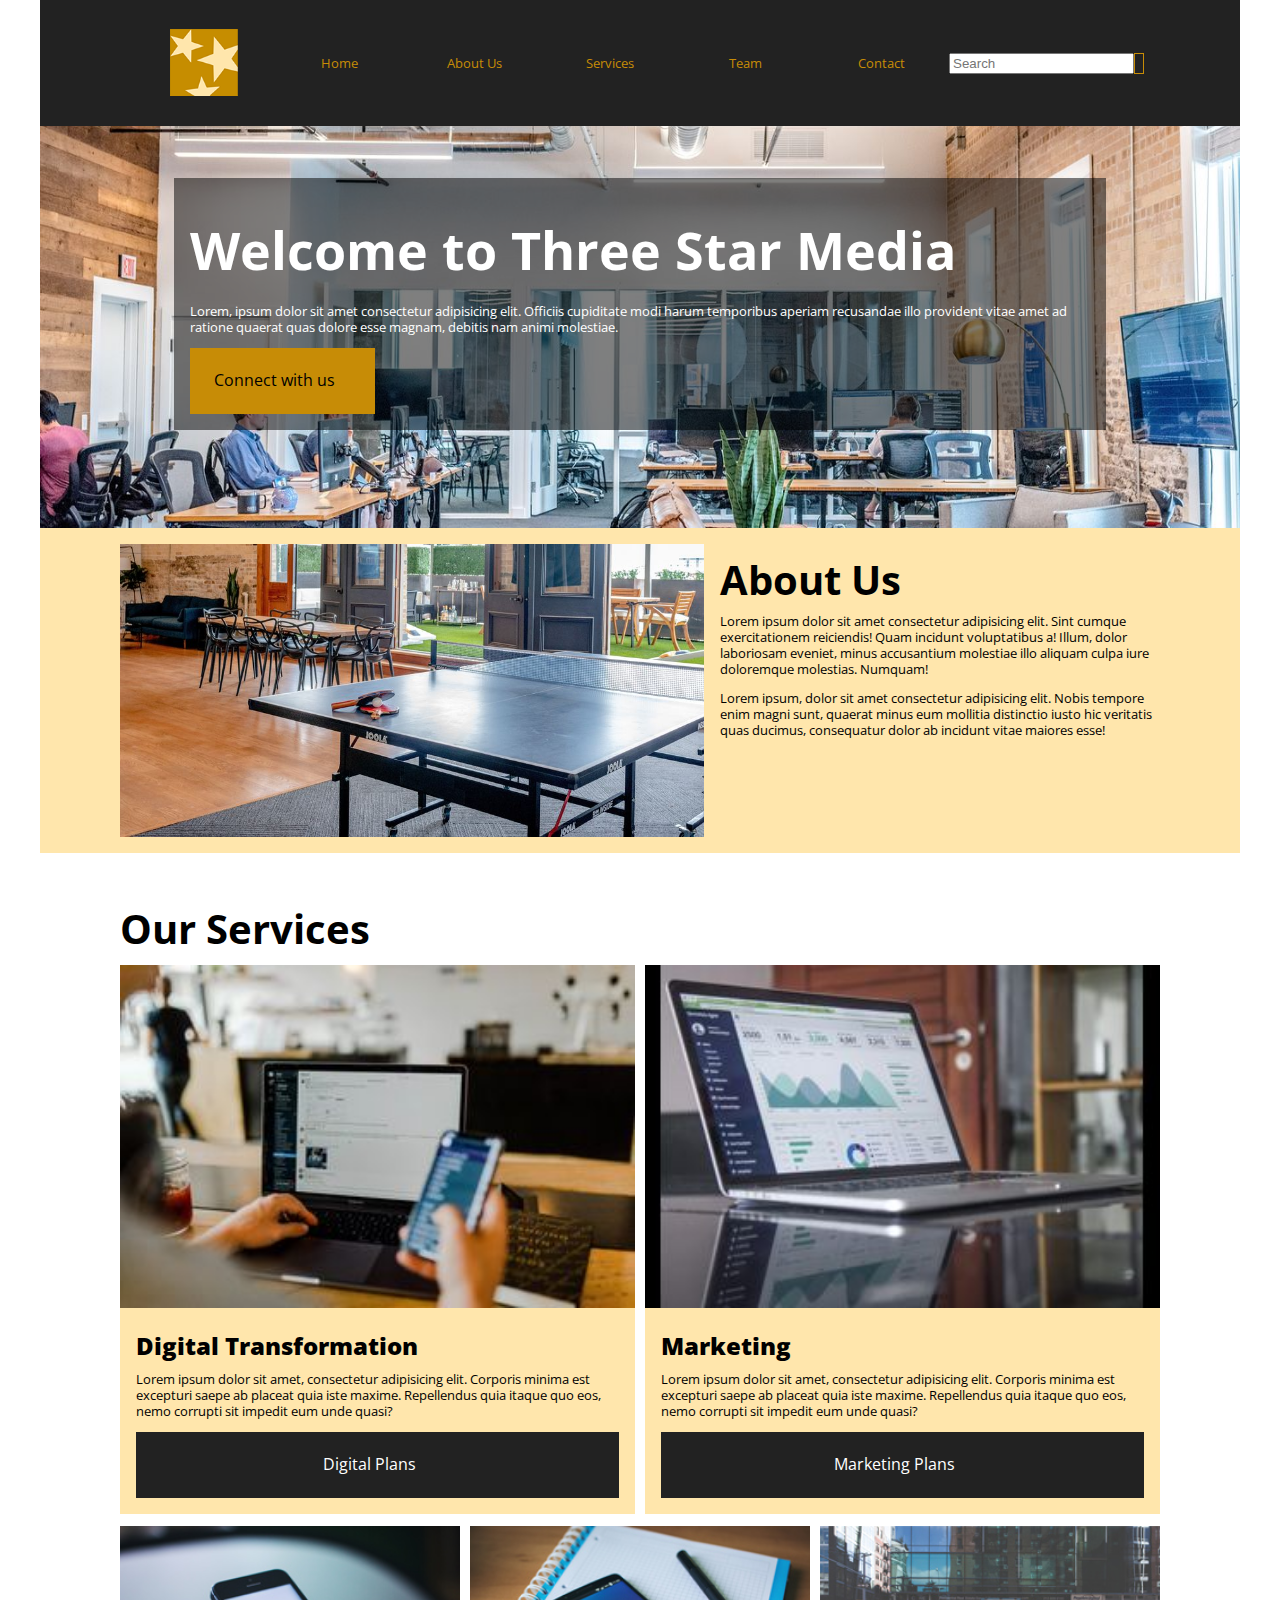
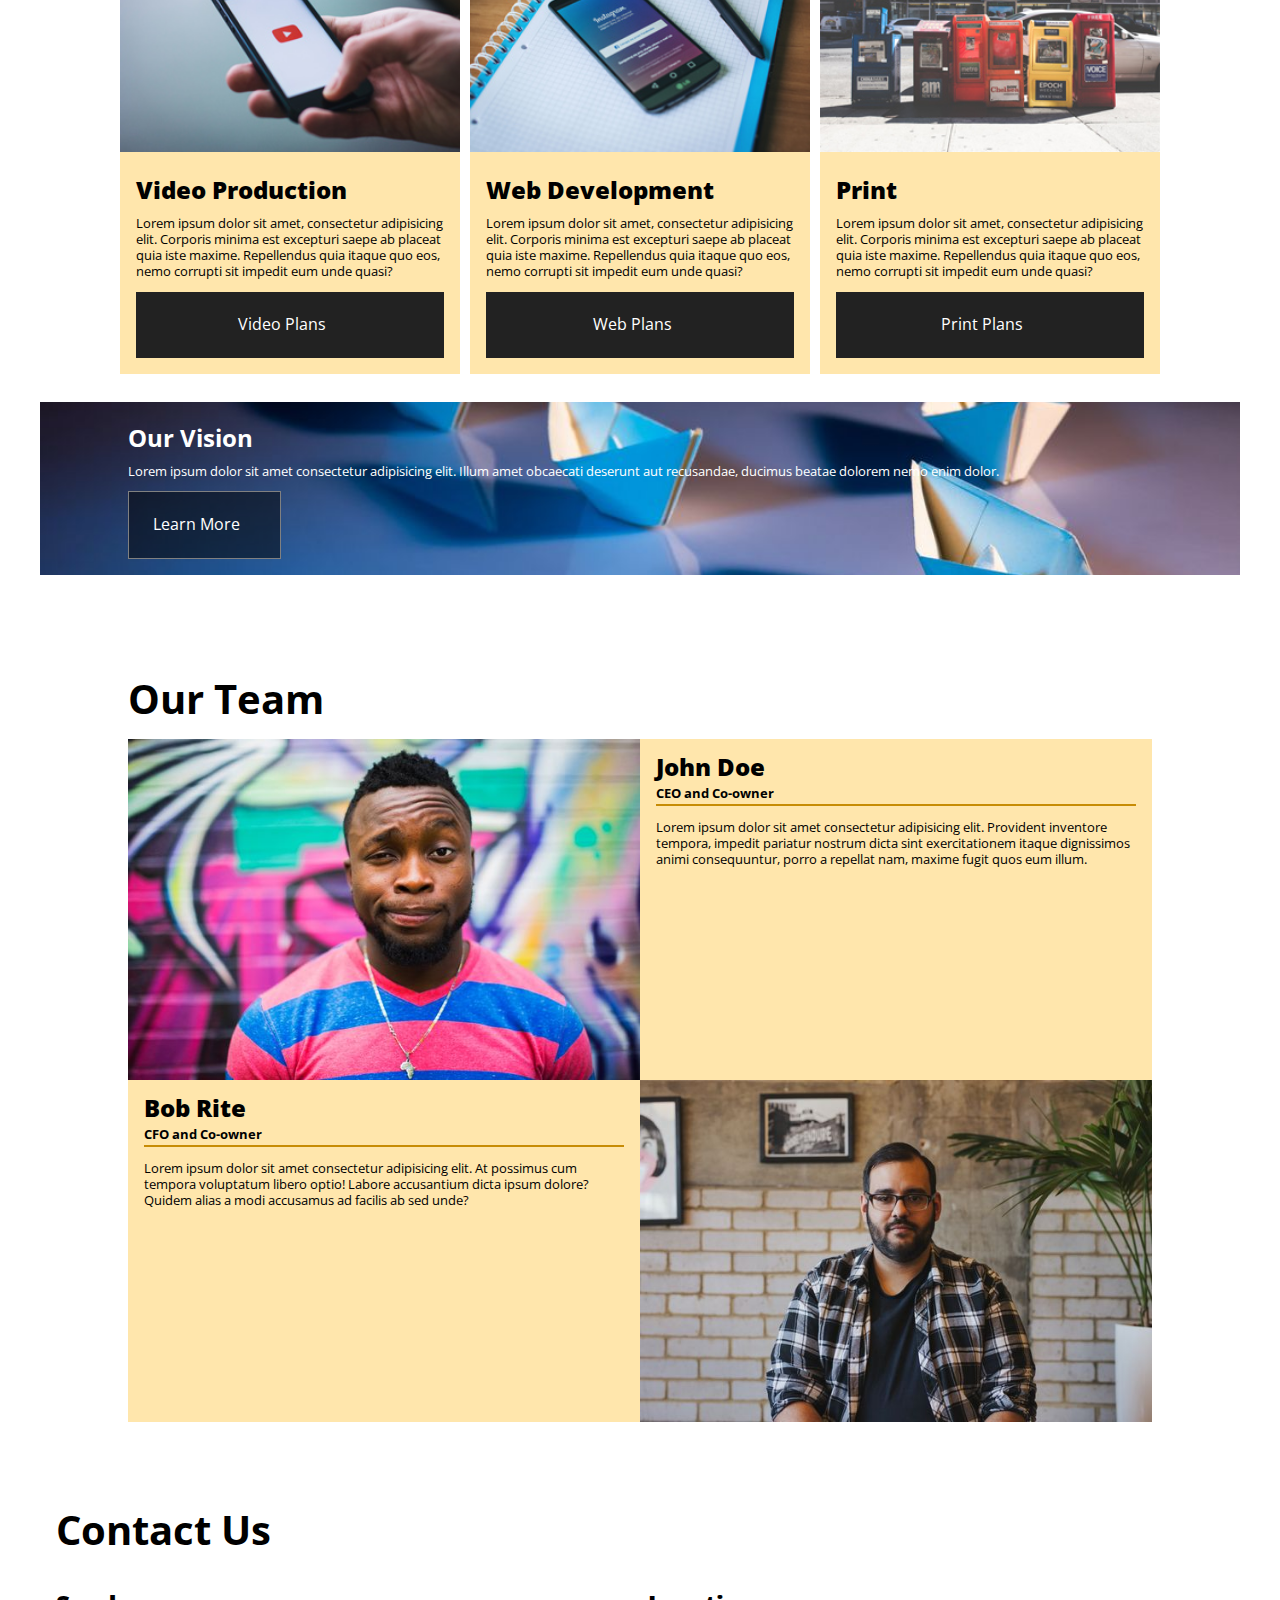
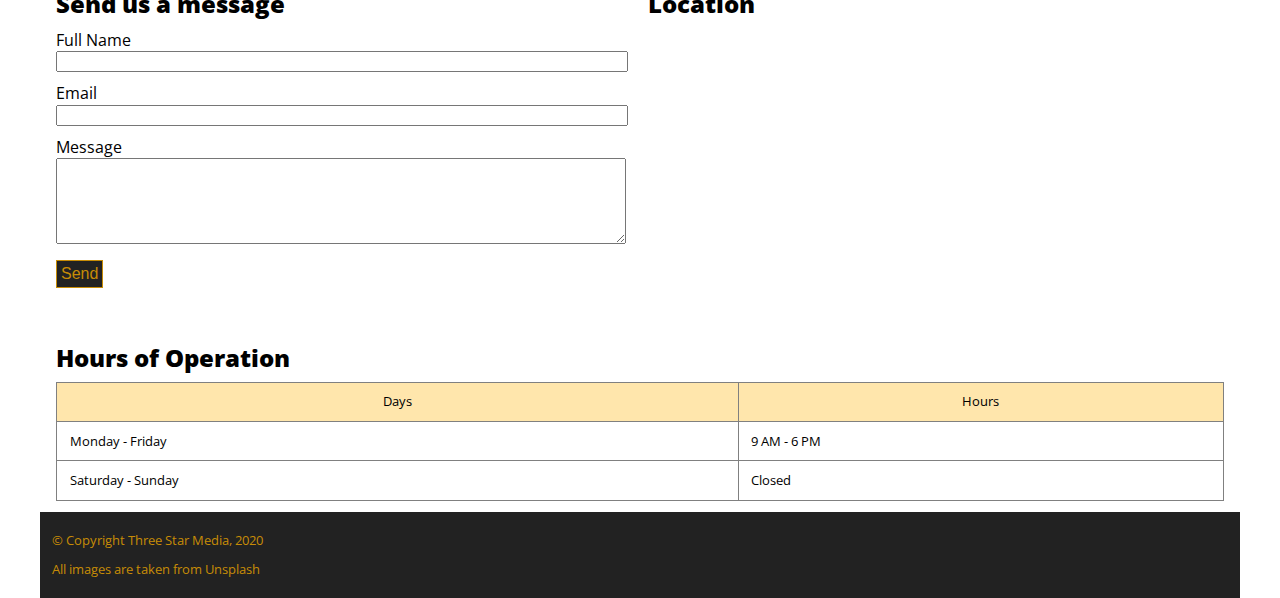
<file: final-project/index.html>
<!DOCTYPE html>
<html lang="en">

<head>
    <meta charset="UTF-8">
    <meta http-equiv="X-UA-Compatible" content="IE=edge">
    <meta name="viewport" content="width=device-width, initial-scale=1.0">
    <title>Three Star Media</title>
    <!-- icon fonts link -->
    <link rel="stylesheet" href="https://cdn.iconmonstr.com/1.3.0/css/iconmonstr-iconic-font.min.css">
    <!-- css stylesheet  -->
    <link rel="stylesheet" href="./css/main.css">
    <!-- google fonts links -->
    <link rel="preconnect" href="https://fonts.googleapis.com">
    <link rel="preconnect" href="https://fonts.gstatic.com" crossorigin>
    <link href="https://fonts.googleapis.com/css2?family=Open+Sans:wght@400;700;800&display=swap" rel="stylesheet">
</head>

<body>
    <div class="container">
        <header>
            <nav class="nav">
                <ul class="nav-list">
                    <!-- add anchor tag -->
                    <li><a><img src="./images/logo.png" alt="three star media logo"></a></li>
                    <li><a href="#">Home</a></li>
                    <li><a href="#">About Us</a></li>
                    <li><a href="#">Services</a></li>
                    <li><a href="#">Team</a></li>
                    <li><a href="#">Contact</a></li>
                    <li>
                        <form class="search">
                            <input type="text" placeholder="Search" name="search" id="search">
                            <button type="submit"><i class="im im-magnifier"></i></button></form>
                    </li>
                </ul>
            </nav>

            <div class="banner">
                <div class="banner-content">
                    <h1>Welcome to Three Star Media</h1>
                    <p>Lorem, ipsum dolor sit amet consectetur adipisicing elit. Officiis cupiditate modi harum
                        temporibus
                        aperiam recusandae illo provident vitae amet ad ratione quaerat quas dolore esse magnam, debitis
                        nam
                        animi molestiae.</p>
                    <a href="#" target="_blank" class="connect-btn">Connect with us<i class="im im-care-right"></i></a>
                </div>
            </div>
        </header>

        <main>
            <section class="about">
                <div class="about-us">
                    <img src="./images/about-us.jpg" alt="image of a ping pong table">
                    <div class="about-content">
                        <h2>About Us</h2>
                        <p>Lorem ipsum dolor sit amet consectetur adipisicing elit. Sint cumque exercitationem
                            reiciendis!
                            Quam incidunt voluptatibus a! Illum, dolor laboriosam eveniet, minus accusantium molestiae
                            illo
                            aliquam culpa iure doloremque molestias. Numquam!</p>
                        <p>Lorem ipsum, dolor sit amet consectetur adipisicing elit. Nobis tempore enim magni sunt,
                            quaerat
                            minus eum mollitia distinctio iusto hic veritatis quas ducimus, consequatur dolor ab
                            incidunt
                            vitae maiores esse!</p>
                    </div>
                </div>
            </section>

            <!-- Cards Area -->
            <div class="cards">
                <h2>Our Services</h2>
                <section class="card">
                    <img src="./images/digital.jpg" alt="image of man using a laptop and smartphone">
                    <div class="info">
                        <h3>Digital Transformation</h3>
                        <p>Lorem ipsum dolor sit amet, consectetur adipisicing elit. Corporis minima est excepturi saepe
                            ab
                            placeat quia iste maxime. Repellendus quia itaque quo eos, nemo corrupti sit impedit eum
                            unde
                            quasi?</p>
                        <a href="#" class="btn">Digital Plans<i class="im im-care-right"></i></a>
                    </div>
                </section> <!-- closing card -->
                <section class="card">
                    <img src="./images/marketing.jpg" alt="image of laptop displaying analytics">
                    <div class="info">
                        <h3>Marketing</h3>
                        <p>Lorem ipsum dolor sit amet, consectetur adipisicing elit. Corporis minima est excepturi saepe
                            ab
                            placeat quia iste maxime. Repellendus quia itaque quo eos, nemo corrupti sit impedit eum
                            unde
                            quasi?</p>
                        <a href="#" class="btn">Marketing Plans<i class="im im-care-right"></i></a>
                    </div>
                </section> <!-- closing card -->
                <section class="card">
                    <img src="./images/video.jpg" alt="image of person opening youtube app on smartphone">
                    <div class="info">
                        <h3>Video Production</h3>
                        <p>Lorem ipsum dolor sit amet, consectetur adipisicing elit. Corporis minima est excepturi saepe
                            ab
                            placeat quia iste maxime. Repellendus quia itaque quo eos, nemo corrupti sit impedit eum
                            unde
                            quasi?</p>
                        <a href="#" class="btn">Video Plans<i class="im im-care-right"></i></a>
                    </div>
                </section> <!-- closing card -->
                <section class="card">
                    <img src="./images/web.jpg"
                        alt="image of instagram app open on smartphone with graph paper and a pen">
                    <div class="info">
                        <h3>Web Development</h3>
                        <p>Lorem ipsum dolor sit amet, consectetur adipisicing elit. Corporis minima est excepturi saepe
                            ab
                            placeat quia iste maxime. Repellendus quia itaque quo eos, nemo corrupti sit impedit eum
                            unde
                            quasi?</p>
                        <a href="#" class="btn">Web Plans<i class="im im-care-right"></i></a>
                    </div>
                </section> <!-- closing card -->
                <section class="card">
                    <img src="./images/print.jpg" alt="image of news stands lined up on a sidewalk">
                    <div class="info">
                        <h3>Print</h3>
                        <p>Lorem ipsum dolor sit amet, consectetur adipisicing elit. Corporis minima est excepturi saepe
                            ab
                            placeat quia iste maxime. Repellendus quia itaque quo eos, nemo corrupti sit impedit eum
                            unde
                            quasi?</p>
                        <a href="#" class="btn">Print Plans<i class="im im-care-right"></i></a>
                    </div>
                </section> <!-- closing card -->
            </div> <!-- closing cards div -->

            <!-- Section for Vision -->
            <section class="vision">
                <div class="ourvision">
                    <h3>Our Vision</h3>
                    <p>Lorem ipsum dolor sit amet consectetur adipisicing elit. Illum amet obcaecati deserunt aut
                        recusandae, ducimus beatae dolorem nemo enim dolor.</p>
                    <a href="#" class="btn">Learn More<i class="im im-care-right"></i></a>
                </div>
            </section>

            <!-- Section for Our Team -->
            <section>
                <div class="ourteam">
                    <h2>Our Team</h2>
                    <img src="./images/john.jpg" alt="image of john doe">
                    <div class="team-info">
                        <h3>John Doe</h3>
                        <h4>CEO and Co-owner</h4>
                        <!-- border-bottom here -->
                        <p>Lorem ipsum dolor sit amet consectetur adipisicing elit. Provident inventore tempora, impedit
                            pariatur nostrum dicta sint exercitationem itaque dignissimos animi consequuntur, porro a
                            repellat nam, maxime fugit quos eum illum.</p>
                    </div>
                    <img src="./images/bob.jpg" alt="image of bob rite" class="bob">
                    <div class="team-info">
                        <h3>Bob Rite</h3>
                        <h4>CFO and Co-owner</h4>
                        <p>Lorem ipsum dolor sit amet consectetur adipisicing elit. At possimus cum tempora voluptatum
                            libero optio! Labore accusantium dicta ipsum dolore? Quidem alias a modi accusamus ad
                            facilis ab
                            sed unde?</p>
                    </div>
                </div>
            </section>

            <!-- Section for Contact Us -->
            <section class="contact">
                <h2>Contact Us</h2>
                <div class="contactbox">
                    <h3>Send us a message</h3>
                    <form action="thanks.html" method="get" class="contact-box">

                        <div>
                            <label for="fullname">Full Name</label>
                            <input type="text" name="fullname" id="fullname" class="full-name">
                        </div>

                        <div>
                            <label for="email">Email</label>
                            <input type="email" name="email" id="email" class="email">
                        </div>

                        <div>
                            <label for="message">Message</label>
                            <textarea name="message" id="message" class="message"></textarea>
                        </div>
                        <button type="submit">Send</button>
                    </form>
                </div>
                <!-- table for hours -->
                <table>
                    <caption>Hours of Operation</caption>
                    <thead>
                        <tr>
                            <th>Days</th>
                            <th>Hours</th>
                        </tr>
                    </thead>
                    <tbody>
                        <tr>
                            <td>Monday - Friday</td>
                            <td>9 AM - 6 PM</td>
                        </tr>
                        <tr>
                            <td>Saturday - Sunday</td>
                            <td>Closed</td>
                        </tr>
                    </tbody>
                </table>

                <!-- location div -->
                <div class="location">
                    <h3>Location</h3>
                    <iframe
                        src="https://www.google.com/maps/embed?pb=!1m18!1m12!1m3!1d3965.3381690784063!2d-75.75313077924493!3d45.350477428901954!2m3!1f0!2f0!3f0!3m2!1i1024!2i768!4f13.1!3m3!1m2!1s0x0%3A0xf18b6b1cdfd0549d!2sAlgonquin%20College%20-%20Building%20V%20-%20Animal%20Health%20Care%20Facility!5e0!3m2!1sen!2sca!4v1627579203751!5m2!1sen!2sca"
                        width="600" height="450" style="border:0;" allowfullscreen="" loading="lazy"></iframe>
                </div>
            </section> <!-- Closing Entire Contact Us Section -->
        </main>
        <footer>
            <p>&copy; Copyright Three Star Media, 2020</p>
            <p>All images are taken from Unsplash</p>
        </footer>
    </div> <!-- Closing Container Div -->
</body>

</html>
</file>
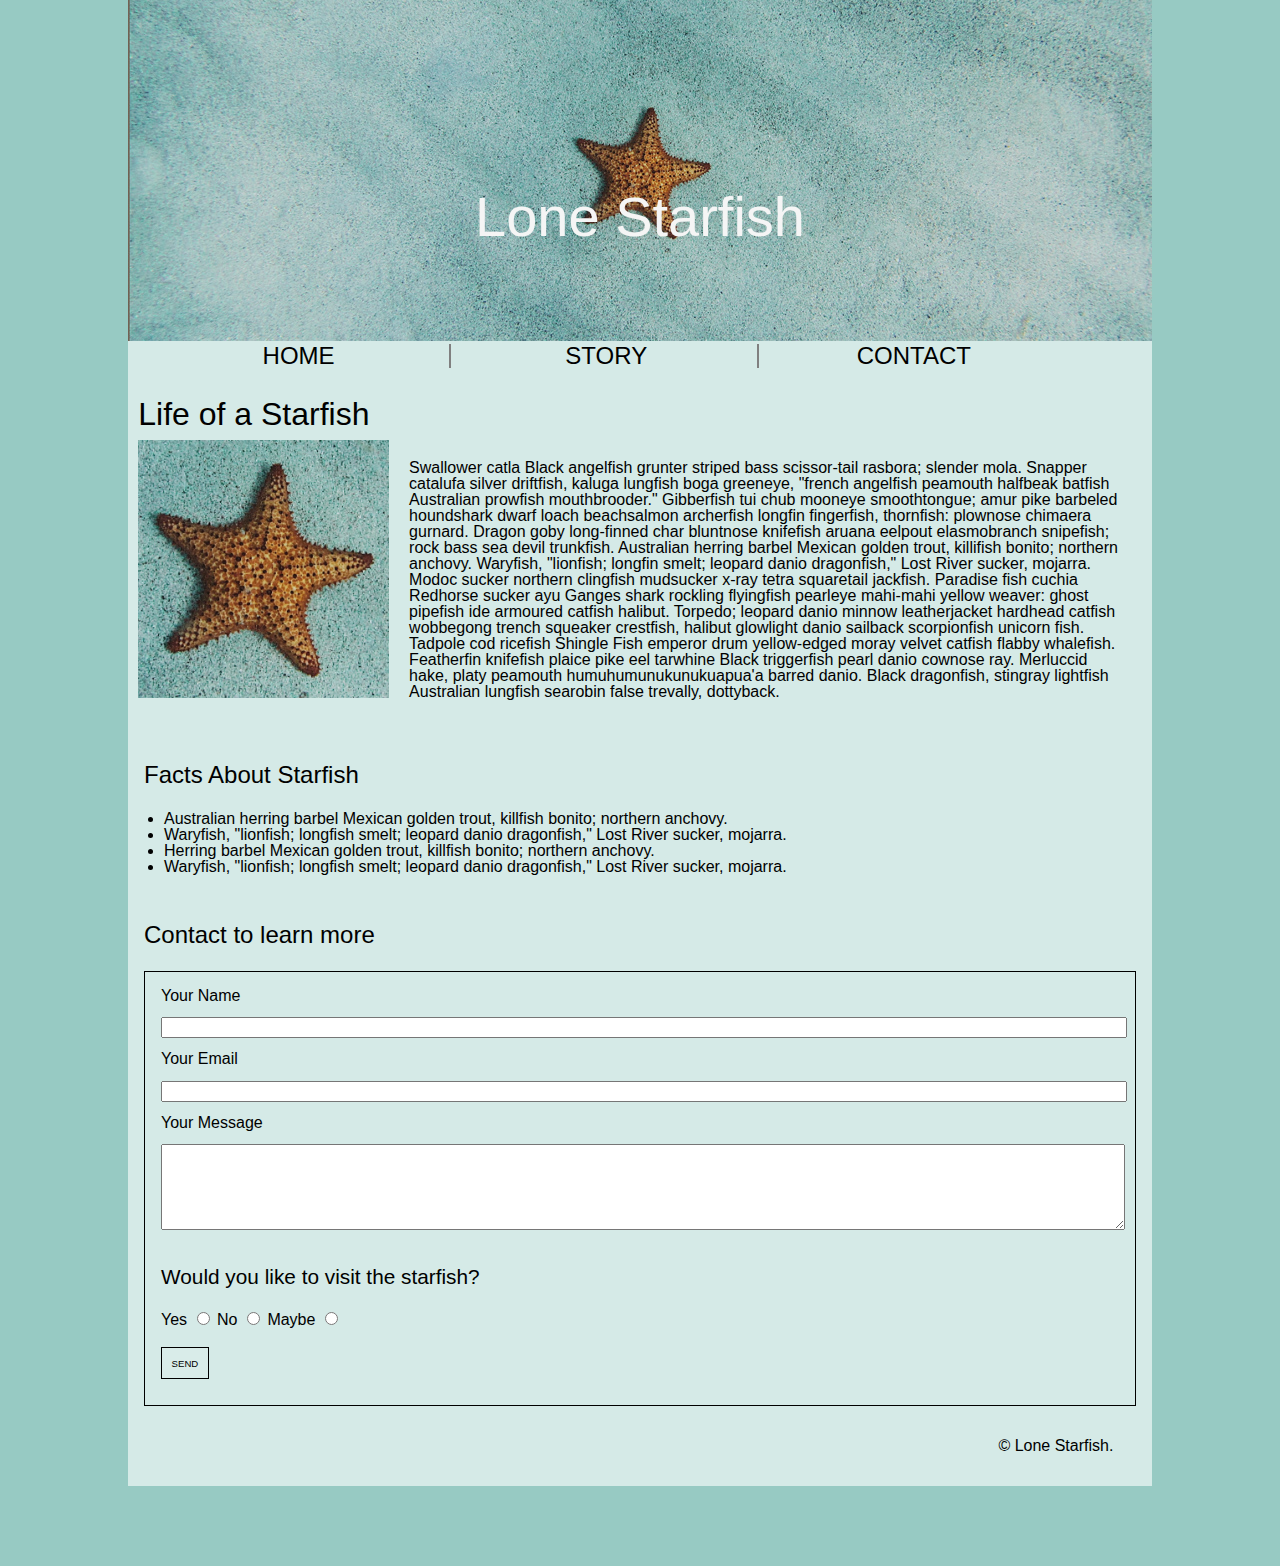
<file: midterm/index.html>
<!DOCTYPE html>
<html lang="en">

<head>
    <meta charset="UTF-8">
    <title>Lone Starfish</title>
    <link rel="stylesheet" href="css/main.css">
</head>

<body>
    <div class="container">
    <!-- Site Header -->
    <header>
        <div class="site-title">
        <h1>Lone Starfish</h1>
        <img src="../midterm/images/lone-starfish-wide.jpg">
        </div>
        <nav>
            <ul>
                <li><a href="#">Home</a></li>
                <li><a href="#">Story</a></li>
                <li><a href="#">Contact</a></li>
            </ul>
        </nav>
    </header>
    
    <!-- Main Content of Page -->
    <main>
        <article>
            <h2>Life of a Starfish</h2>
            <!-- Adds Image -->
            <img src="../midterm/images/lone-starfish.jpg" alt="image of an orange starfish on light blue sand" class="small-starfish">
            <p>
                Swallower catla Black angelfish grunter striped bass scissor-tail rasbora; slender mola. Snapper catalufa silver driftfish, kaluga lungfish boga greeneye, "french angelfish peamouth halfbeak batfish Australian prowfish mouthbrooder." Gibberfish tui chub mooneye smoothtongue; amur pike barbeled houndshark dwarf loach beachsalmon archerfish longfin fingerfish, thornfish: plownose chimaera gurnard. Dragon goby long-finned char bluntnose knifefish aruana eelpout elasmobranch snipefish; rock bass sea devil trunkfish. Australian herring barbel Mexican golden trout, killifish bonito; northern anchovy. Waryfish, "lionfish; longfin smelt; leopard danio dragonfish," Lost River sucker, mojarra. Modoc sucker northern clingfish mudsucker x-ray tetra squaretail jackfish. Paradise fish cuchia Redhorse sucker ayu Ganges shark rockling flyingfish pearleye mahi-mahi yellow weaver: ghost pipefish ide armoured catfish halibut. Torpedo; leopard danio minnow leatherjacket hardhead catfish wobbegong trench squeaker crestfish, halibut glowlight danio sailback scorpionfish unicorn fish. Tadpole cod ricefish Shingle Fish emperor drum yellow-edged moray velvet catfish flabby whalefish. Featherfin knifefish plaice pike eel tarwhine Black triggerfish pearl danio cownose ray. Merluccid hake, platy peamouth humuhumunukunukuapua'a barred danio. Black dragonfish, stingray lightfish Australian lungfish searobin false trevally, dottyback.
            </p>
            </article>
            <!-- Unordered List for Facts About Starfish -->
            <aside>
                <h3>Facts About Starfish</h3>
                <ul>
                    <li>Australian herring barbel Mexican golden trout, killfish bonito; northern anchovy.</li>
                    <li>Waryfish, "lionfish; longfish smelt; leopard danio dragonfish," Lost River sucker, mojarra.</li>
                    <li>Herring barbel Mexican golden trout, killfish bonito; northern anchovy.</li>
                    <li>Waryfish, "lionfish; longfish smelt; leopard danio dragonfish," Lost River sucker, mojarra.</li>
                </ul>
            </aside>

            <!-- Section for Contact Form -->
            <section>
                <h3>Contact to learn more</h3>
                <form action="thanks.html" method="get" class="contact-box">
                    
                    <div> 
                        <label for="fullname">Your Name</label>
                        <input type="text" name="fullname" id="fullname" class="your-name">
                    </div>
                    
                    <div>
                        <label for="youremail">Your Email</label>
                        <input type="email" name="youremail" required id="youremail" class="your-email">
                    </div>
                    
                    <div>
                        <label for="message">Your Message</label>
                        <textarea name="message" id="message" class="your-message"></textarea>
                    </div>
                    
                    <div>
                        <h4>Would you like to visit the starfish?</h4>
                        <label for="yes">Yes</label>
                        <input type="radio" name="past" id="yes" value="yes">
                        <label for="no">No</label>
                        <input type="radio" name="past" id="no" value="no">
                        <label for="maybe">Maybe</label>
                        <input type="radio" name="past" id="maybe" value="maybe">
                    </div>
                    <button type="submit">Send</button>
                </form>
            </section>

    </main>
    <!-- Site Footer -->
    <footer class="site-footer">
        &copy; Lone Starfish.
    </footer>
    </div> <!-- Closing Container -->
</body>

</html>
</file>
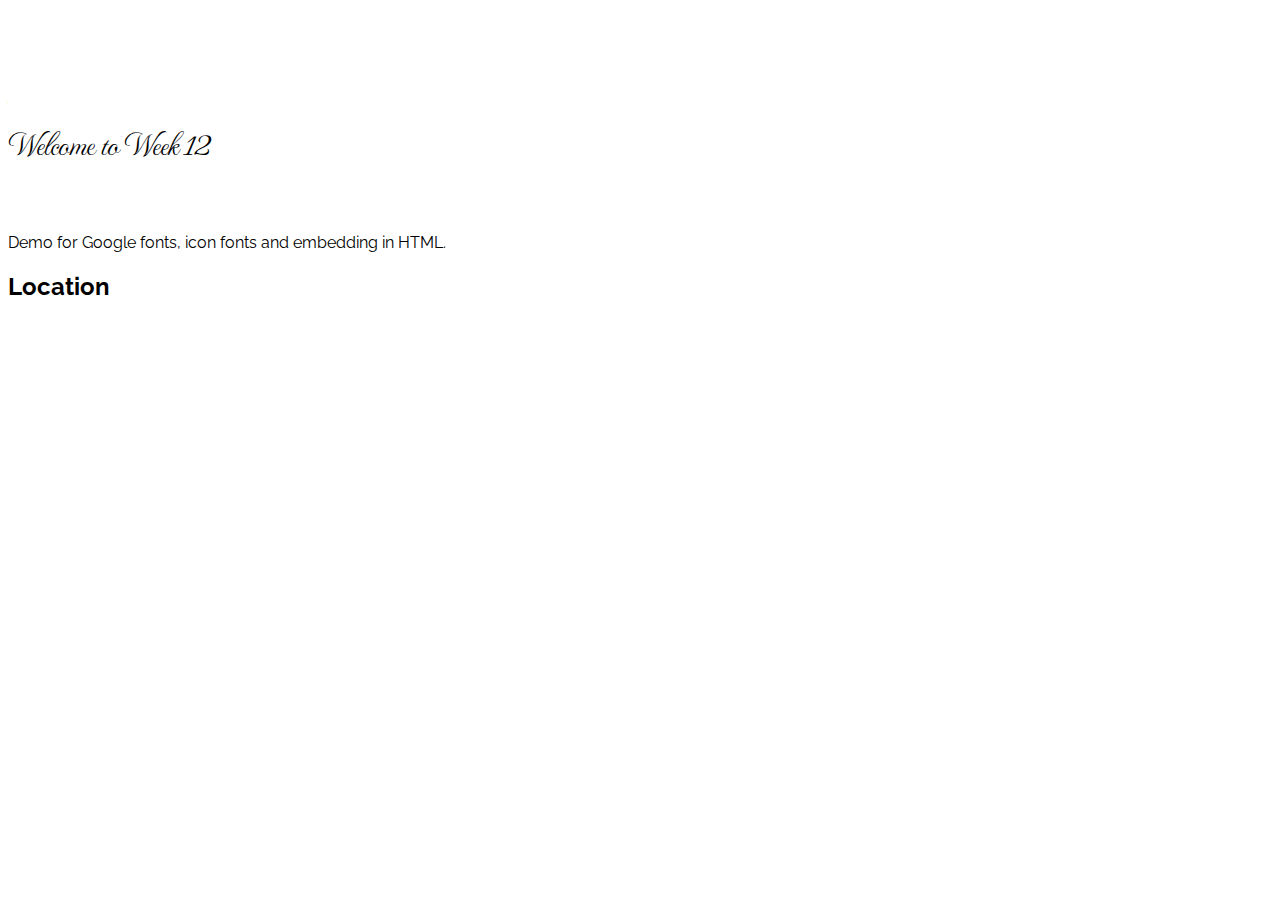
<file: week12/index.html>
<!DOCTYPE html>
<html lang="en">
<head>
    <meta charset="UTF-8">
    <meta http-equiv="X-UA-Compatible" content="IE=edge">
    <meta name="viewport" content="width=device-width, initial-scale=1.0">
    <title>Week 12</title>
<!-- google fonts link -->
    <link rel="preconnect" href="https://fonts.googleapis.com">
    <link rel="preconnect" href="https://fonts.gstatic.com" crossorigin>
    <link href="https://fonts.googleapis.com/css2?family=MonteCarlo&family=Raleway:ital,wght@0,300;0,500;1,300;1,500&display=swap" rel="stylesheet">
<!-- icon fonts link -->
    <link rel="stylesheet" href="https://cdn.iconmonstr.com/1.3.0/css/iconmonstr-iconic-font.min.css">
<!-- css stylesheet  -->
    <link rel="stylesheet" href="./css/main.css">
</head>
<body>
    <h1>Welcome to Week 12<i class="im im-pizza"></i></h1>
    <p>Demo for Google fonts, icon fonts and embedding in HTML.</p>

    <h2>Location</h2>
    <iframe src="https://www.google.com/maps/embed?pb=!1m18!1m12!1m3!1d1400.460251033333!2d-75.6937799023851!3d45.41094264979275!2m3!1f0!2f0!3f0!3m2!1i1024!2i768!4f13.1!3m3!1m2!1s0x4cce05b1b68a55c7%3A0xc89cc79491f1ed61!2sMoo%20Shu%20Ice%20Cream%20%26%20Kitchen!5e0!3m2!1sen!2sca!4v1627567907970!5m2!1sen!2sca" width="600" height="450" style="border:0;" allowfullscreen="" loading="lazy"></iframe>
</body>
</html>
</file>
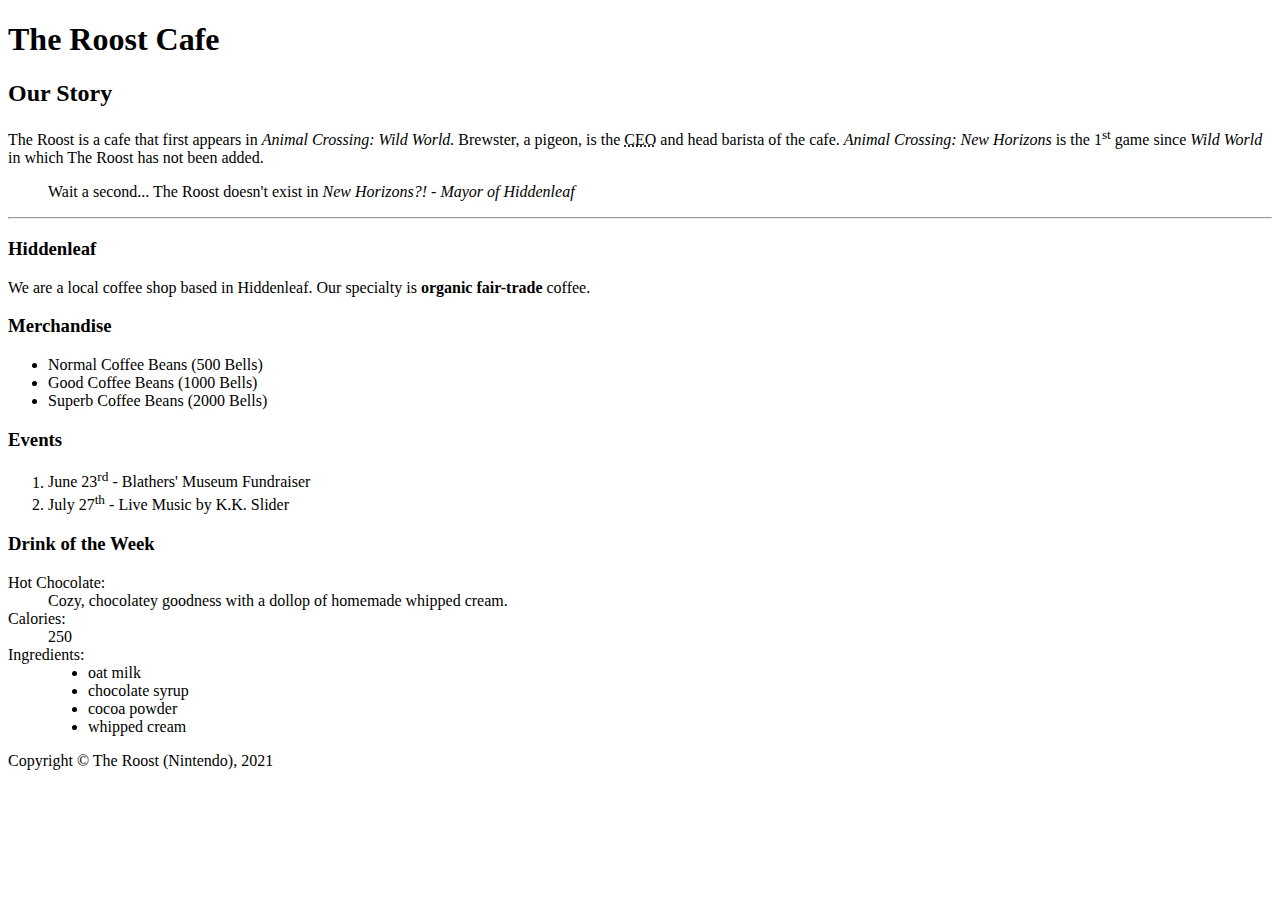
<file: week3/index.html>
<!DOCTYPE html>
<html lang="en">

<head>
    <meta charset="UTF-8">
    <title>The Roost Cafe - Home</title>
</head>

<body>
    <!-- 
    tagname + tab to complete the tag 
    ctrl + arrow keys to skip through words/page
    shift + arrow keys to select text
    *look up how to skip entire lines*
-->
    <!-- Site header -->
    <header>
        <h1>The Roost Cafe</h1>
    </header>
    <!-- Main content of the page -->
    <main>
        <article>
            <h2>Our Story</h2>
            <p>
                The Roost is a cafe that first appears in <em>Animal Crossing: Wild World.</em> Brewster, a pigeon, is
                the <abbr title="Chief Executive Officer">CEO</abbr> and head barista of the cafe. <em>Animal Crossing:
                    New Horizons</em> is the 1<sup>st</sup> game since <em>Wild World</em> in which The Roost has not
                been added.
            </p>
            <blockquote>
                Wait a second... The Roost doesn't exist in <em>New Horizons?!</em> <cite>- Mayor of Hiddenleaf</cite>
            </blockquote>
            <hr>
            <section>
                <h3>Hiddenleaf</h3>
                <p>
                    We are a local coffee shop based in Hiddenleaf. Our specialty is <b>organic fair-trade</b> coffee.
                </p>
            </section>
        </article>
        <aside>
            <h3>Merchandise</h3>
            <!-- Adding unordered list for merchandise -->
            <ul>
                <li>Normal Coffee Beans (500 Bells)</li>
                <li>Good Coffee Beans (1000 Bells)</li>
                <li>Superb Coffee Beans (2000 Bells)</li>
            </ul>
        </aside>
        <!-- Adding section for the ordered list. li*number adds several list lines-->
        <section>
            <h3>Events</h3>
            <ol>
                <li>June 23<sup>rd</sup> - Blathers' Museum Fundraiser</li>
                <li>July 27<sup>th</sup> - Live Music by K.K. Slider</li>
            </ol>
        </section>
        <!-- Adding section for the description list -->
        <section>
            <h3>Drink of the Week</h3>
            <dl>
                <dt>Hot Chocolate:</dt>
                <dd>Cozy, chocolatey goodness with a dollop of homemade whipped cream.</dd>
                <dt>Calories:</dt>
                <dd>250</dd>
                <dt>Ingredients:</dt>
                <dd>
                    <ul>
                        <li>oat milk</li>
                        <li>chocolate syrup</li>
                        <li>cocoa powder</li>
                        <li>whipped cream</li>
                    </ul>
                </dd>
            </dl>
        </section>
    </main>
    <!-- Site footer -->
    <footer>
        Copyright &copy; The Roost (Nintendo), 2021
    </footer>
</body>

</html>
</file>
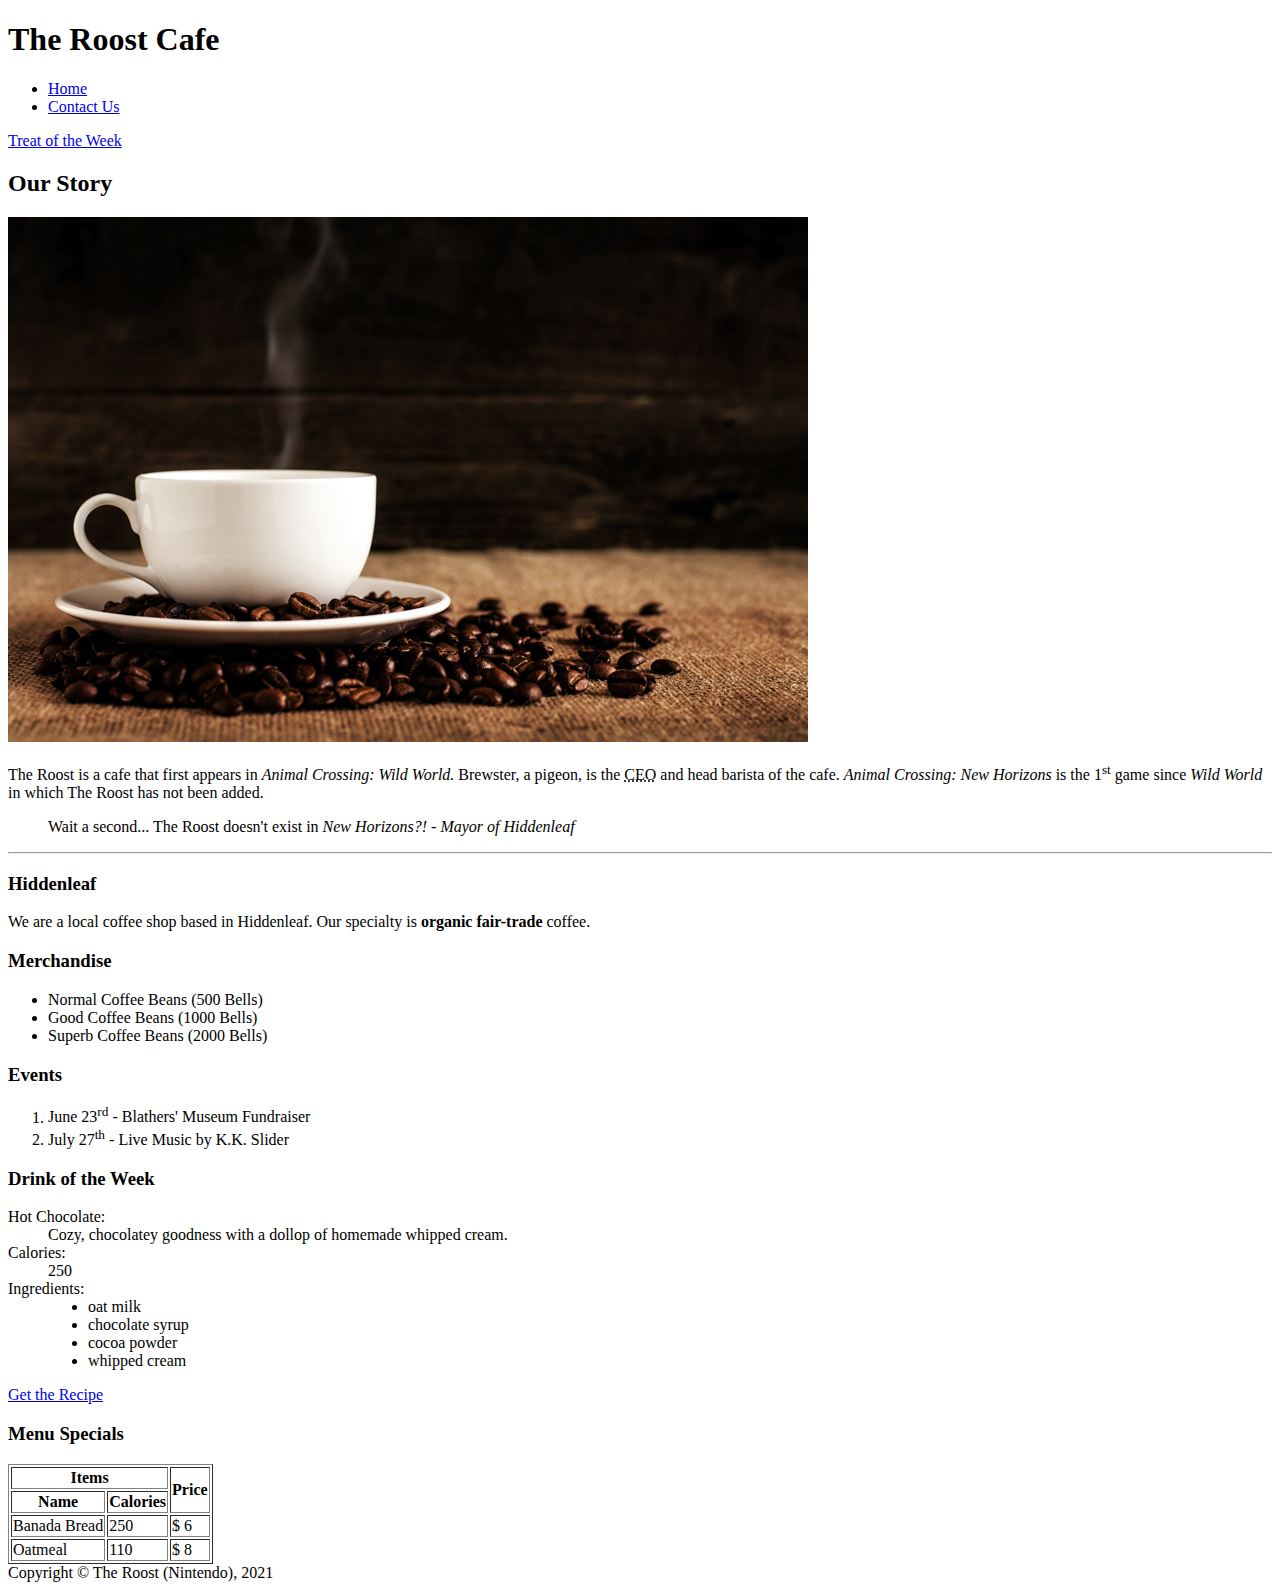
<file: week4/index.html>
<!DOCTYPE html>
<html lang="en">

<head>
    <meta charset="UTF-8">
    <title>The Roost Cafe - Home</title>
</head>

<body>
    <!-- 
    tagname + tab to complete the tag 
    ctrl + arrow keys to skip through words/page
    shift + arrow keys to select text
    *look up how to skip entire lines*
    alt + arrow key to move line of code around
-->
    <!-- Site header -->
    <header>
        <h1>The Roost Cafe</h1>
        <nav>
            <ul>
                <li><a href="index.html">Home</a></li>
                <li><a href="contact.html">Contact Us</a></li>
            </ul>
        </nav>
    </header>
    <!-- Main content of the page -->
    <main>
        <!-- Adding on-page link -->
        <a href="#treatofweek">Treat of the Week</a>
        <article>
            <h2>Our Story</h2>
            <!-- Adding image -->
            <img src="images/coffee-shop.jpg" alt="coffee cup on pile of coffee beans">
            <p>
                The Roost is a cafe that first appears in <em>Animal Crossing: Wild World.</em> Brewster, a pigeon, is
                the <abbr title="Chief Executive Officer">CEO</abbr> and head barista of the cafe. <em>Animal Crossing:
                    New Horizons</em> is the 1<sup>st</sup> game since <em>Wild World</em> in which The Roost has not
                been added.
            </p>
            <blockquote>
                Wait a second... The Roost doesn't exist in <em>New Horizons?!</em> <cite>- Mayor of Hiddenleaf</cite>
            </blockquote>
            <hr>
            <section>
                <h3>Hiddenleaf</h3>
                <p>
                    We are a local coffee shop based in Hiddenleaf. Our specialty is <b>organic fair-trade</b> coffee.
                </p>
            </section>
        </article>
        <aside>
            <h3>Merchandise</h3>
            <!-- Adding unordered list for merchandise -->
            <ul>
                <li>Normal Coffee Beans (500 Bells)</li>
                <li>Good Coffee Beans (1000 Bells)</li>
                <li>Superb Coffee Beans (2000 Bells)</li>
            </ul>
        </aside>
        <!-- Adding section for the ordered list. li*number adds several list lines-->
        <section>
            <h3>Events</h3>
            <ol>
                <li>June 23<sup>rd</sup> - Blathers' Museum Fundraiser</li>
                <li>July 27<sup>th</sup> - Live Music by K.K. Slider</li>
            </ol>
        </section>
        <!-- Adding section for the description list -->
        <section id="treatofweek">
            <h3>Drink of the Week</h3>
            <dl>
                <dt>Hot Chocolate:</dt>
                <dd>Cozy, chocolatey goodness with a dollop of homemade whipped cream.</dd>
                <dt>Calories:</dt>
                <dd>250</dd>
                <dt>Ingredients:</dt>
                <dd>
                    <ul>
                        <li>oat milk</li>
                        <li>chocolate syrup</li>
                        <li>cocoa powder</li>
                        <li>whipped cream</li>
                    </ul>
                </dd>
            </dl>
            <!-- Adding an external link -->
            <a href="https://www.bonappetit.com/recipe/bas-best-hot-chocolate" target="_blank">Get the Recipe</a>
        </section>
        <!-- Adding section for menu -->
        <section>
            <h3>Menu Specials</h3>
            <table border> 
                <thead>
                    <tr>
                        <th colspan="2">Items</th>
                        <th rowspan="2">Price</th>
                    </tr>
                    <tr>
                        <th>Name</th>
                        <th>Calories</th>
                    </tr>
                </thead>
                <tbody>
                    <tr>
                        <td>Banada Bread</td>
                        <td>250</td>
                        <td>&dollar; 6</td>
                    </tr>
                    <tr>
                        <td>Oatmeal</td>
                        <td>110</td>
                        <td>&dollar; 8</td>
                    </tr>
                </tbody>
            </table>
        </section>
    </main>
    <!-- Site footer -->
    <footer>
        Copyright &copy; The Roost (Nintendo), 2021
    </footer>
</body>

</html>
</file>
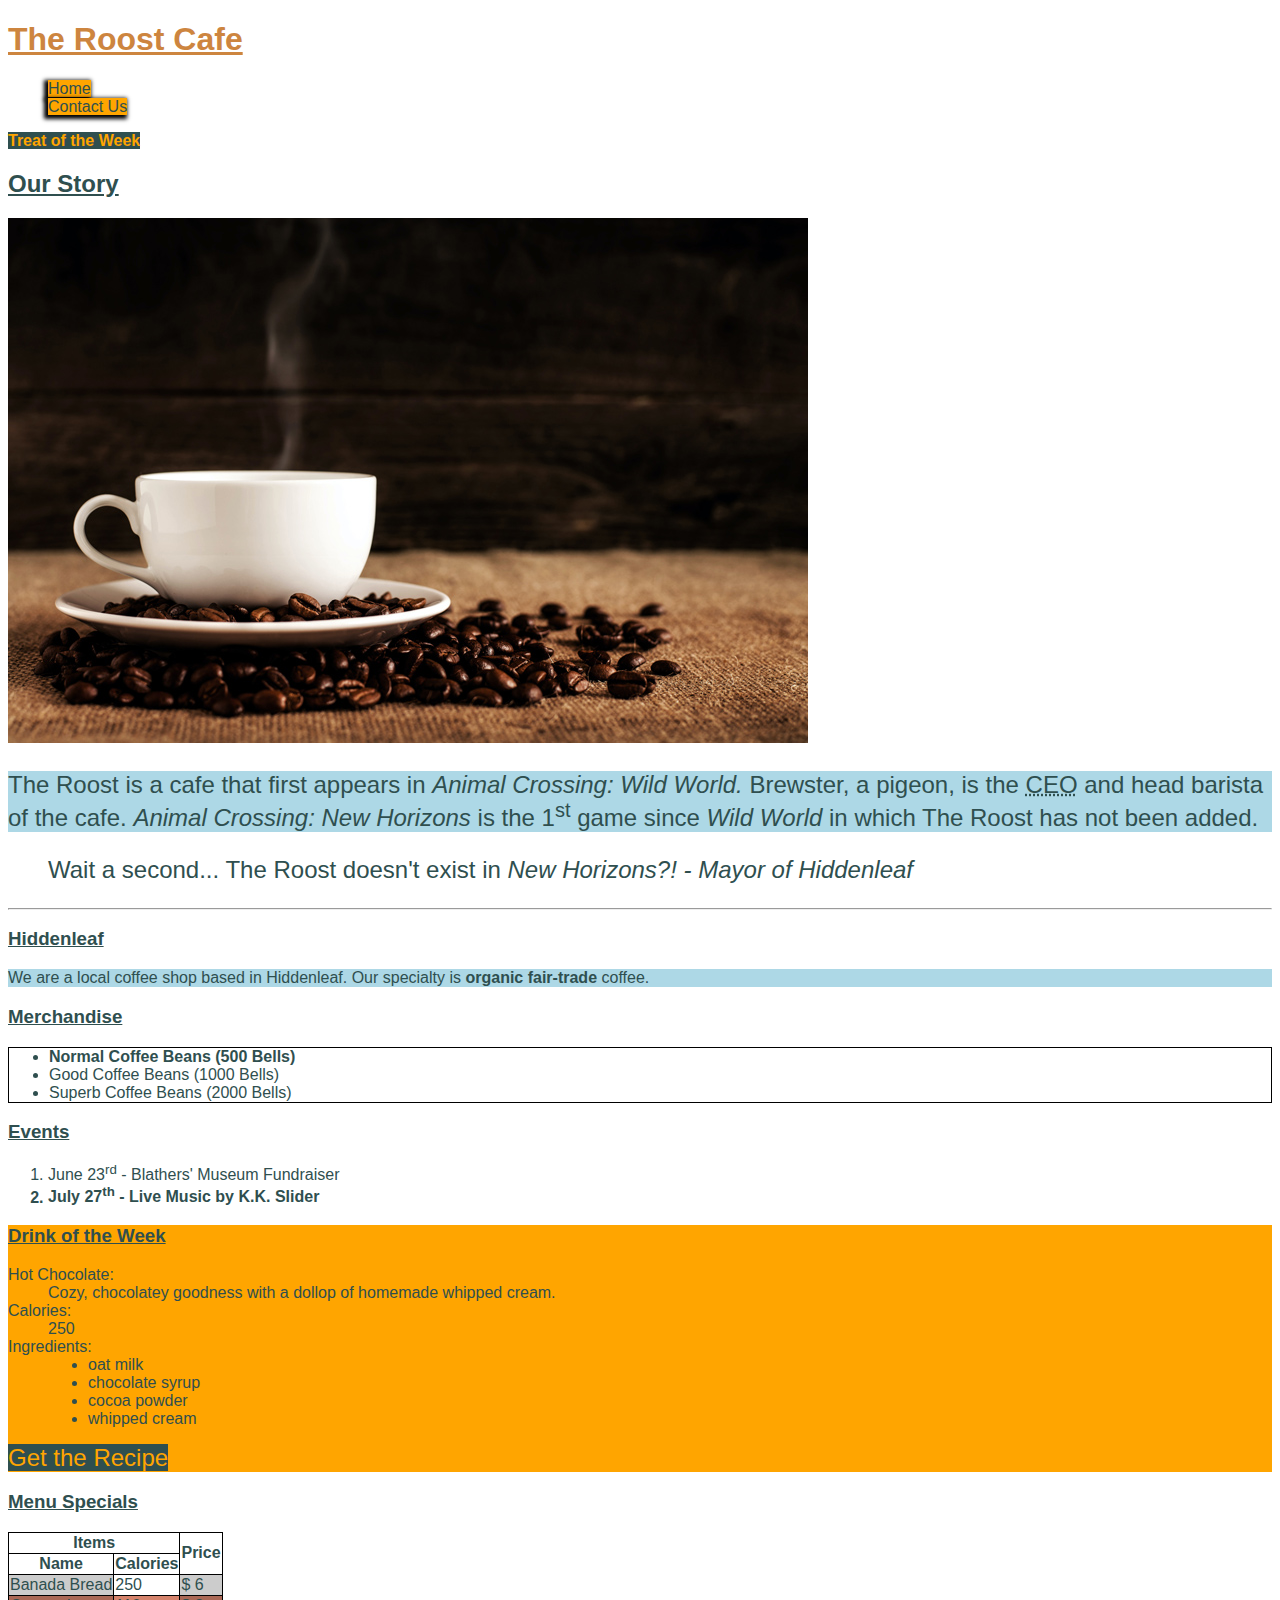
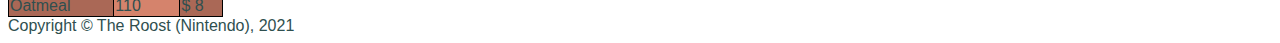
<file: week5/index.html>
<!DOCTYPE html>
<html lang="en">

<head>
    <meta charset="UTF-8">
    <title>The Roost Cafe - Home</title>
    <link rel="stylesheet" href="css/main.css">
</head>

<body>
    <!-- 
    tagname + tab to complete the tag 
    ctrl + arrow keys to skip through words/page
    shift + arrow keys to select text
    *look up how to skip entire lines*
    alt + arrow key to move line of code around
-->
    <!-- Site header -->
    <header>
        <h1>The Roost Cafe</h1>
        <nav>
            <ul>
                <li><a href="index.html">Home</a></li>
                <li><a href="contact.html">Contact Us</a></li>
            </ul>
        </nav>
    </header>
    <!-- Main content of the page -->
    <main>
        <!-- Adding on-page link -->
        <a href="#treatofweek" class="orange-link">Treat of the Week</a>
        <article>
            <h2>Our Story</h2>
            <!-- Adding image -->
            <img src="images/coffee-shop.jpg" alt="coffee cup on pile of coffee beans">
            <p>
                The Roost is a cafe that first appears in <em>Animal Crossing: Wild World.</em> Brewster, a pigeon, is
                the <abbr title="Chief Executive Officer">CEO</abbr> and head barista of the cafe. <em>Animal Crossing:
                    New Horizons</em> is the 1<sup>st</sup> game since <em>Wild World</em> in which The Roost has not
                been added.
            </p>
            <blockquote class="large-text">
                Wait a second... The Roost doesn't exist in <em>New Horizons?!</em> <cite>- Mayor of Hiddenleaf</cite>
            </blockquote>
            <hr>
            <section>
                <h3>Hiddenleaf</h3>
                <p>
                    We are a local coffee shop based in Hiddenleaf. Our specialty is <b>organic fair-trade</b> coffee.
                </p>
            </section>
        </article>
        <aside>
            <h3>Merchandise</h3>
            <!-- Adding unordered list for merchandise -->
            <ul>
                <li>Normal Coffee Beans (500 Bells)</li>
                <li>Good Coffee Beans (1000 Bells)</li>
                <li>Superb Coffee Beans (2000 Bells)</li>
            </ul>
        </aside>
        <!-- Adding section for the ordered list. li*number adds several list lines-->
        <section>
            <h3>Events</h3>
            <ol>
                <li>June 23<sup>rd</sup> - Blathers' Museum Fundraiser</li>
                <li>July 27<sup>th</sup> - Live Music by K.K. Slider</li>
            </ol>
        </section>
        <!-- Adding section for the description list -->
        <section id="treatofweek">
            <h3>Drink of the Week</h3>
            <dl>
                <dt>Hot Chocolate:</dt>
                <dd>Cozy, chocolatey goodness with a dollop of homemade whipped cream.</dd>
                <dt>Calories:</dt>
                <dd>250</dd>
                <dt>Ingredients:</dt>
                <dd>
                    <ul>
                        <li>oat milk</li>
                        <li>chocolate syrup</li>
                        <li>cocoa powder</li>
                        <li>whipped cream</li>
                    </ul>
                </dd>
            </dl>
            <!-- Adding an external link -->
            <a href="https://www.bonappetit.com/recipe/bas-best-hot-chocolate" target="_blank" class="orange-link large-text">Get the Recipe</a>
        </section>
        <!-- Adding section for menu -->
        <section>
            <h3>Menu Specials</h3>
            <table> 
                <thead>
                    <tr>
                        <th colspan="2">Items</th>
                        <th rowspan="2">Price</th>
                    </tr>
                    <tr>
                        <th>Name</th>
                        <th>Calories</th>
                    </tr>
                </thead>
                <tbody>
                    <tr>
                        <td>Banada Bread</td>
                        <td>250</td>
                        <td>&dollar; 6</td>
                    </tr>
                    <tr>
                        <td>Oatmeal</td>
                        <td>110</td>
                        <td>&dollar; 8</td>
                    </tr>
                </tbody>
            </table>
        </section>
    </main>
    <!-- Site footer -->
    <footer class="site-footer">
        Copyright &copy; The Roost (Nintendo), 2021
    </footer>
</body>

</html>
</file>
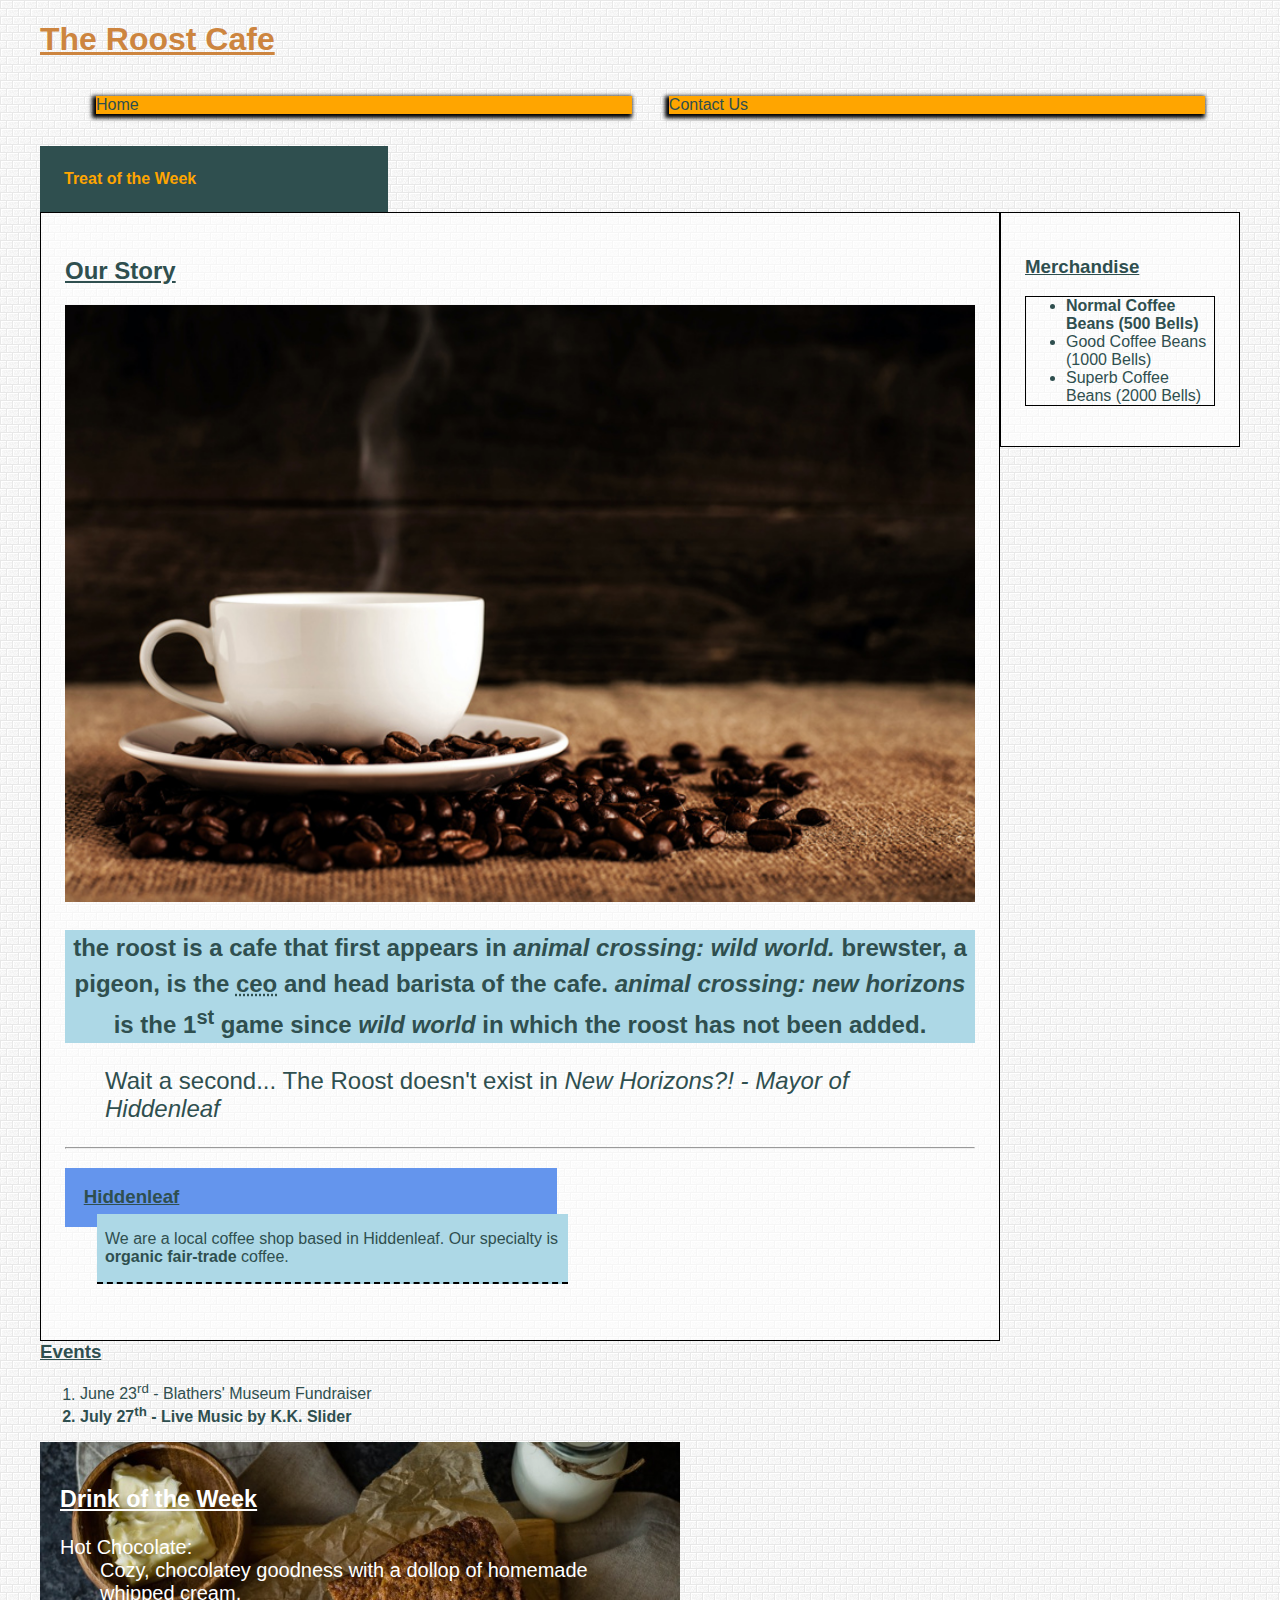
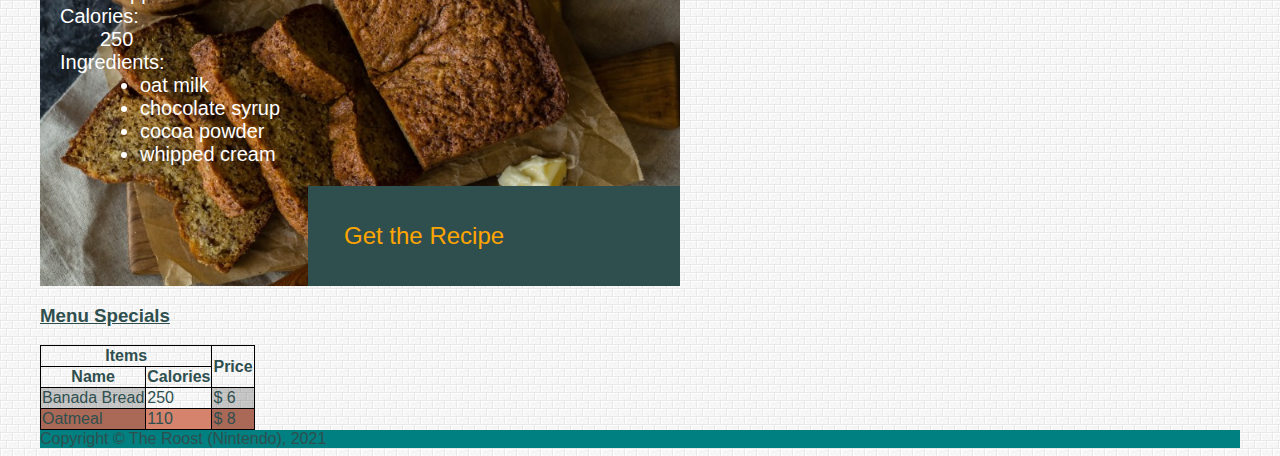
<file: week7/index.html>
<!DOCTYPE html>
<html lang="en">

<head>
    <meta charset="UTF-8">
    <title>The Roost Cafe - Home</title>
    <link rel="stylesheet" href="css/main.css">
</head>

<body>
    <!-- 
    tagname + tab to complete the tag 
    ctrl + arrow keys to skip through words/page
    shift + arrow keys to select text
    *look up how to skip entire lines*
    alt + arrow key to move line of code around
-->
    <div class="container">
    <!-- Site header -->
    <header>
        <h1>The Roost Cafe</h1>
        <nav>
            <ul>
                <li><a href="index.html">Home</a></li>
                <li><a href="contact.html">Contact Us</a></li>
            </ul>
        </nav>
    </header>
    <!-- Main content of the page -->
    <main>
        <!-- Adding on-page link -->
        <a href="#treatofweek" class="orange-link">Treat of the Week</a>
        <article>
            <h2>Our Story</h2>
            <!-- Adding image -->
            <img src="images/coffee-shop.jpg" alt="coffee cup on pile of coffee beans">
            <p>
                The Roost is a cafe that first appears in <em>Animal Crossing: Wild World.</em> Brewster, a pigeon, is
                the <abbr title="Chief Executive Officer">CEO</abbr> and head barista of the cafe. <em>Animal Crossing:
                    New Horizons</em> is the 1<sup>st</sup> game since <em>Wild World</em> in which The Roost has not
                been added.
            </p>
            <blockquote class="large-text">
                Wait a second... The Roost doesn't exist in <em>New Horizons?!</em> <cite>- Mayor of Hiddenleaf</cite>
            </blockquote>
            <hr>
            <section>
                <h3>Hiddenleaf</h3>
                <p>
                    We are a local coffee shop based in Hiddenleaf. Our specialty is <b>organic fair-trade</b> coffee.
                </p>
            </section>
        </article>
        <aside>
            <h3>Merchandise</h3>
            <!-- Adding unordered list for merchandise -->
            <ul>
                <li>Normal Coffee Beans (500 Bells)</li>
                <li>Good Coffee Beans (1000 Bells)</li>
                <li>Superb Coffee Beans (2000 Bells)</li>
            </ul>
        </aside>
        <!-- Adding section for the ordered list. li*number adds several list lines-->
        <section>
            <h3>Events</h3>
            <ol>
                <li>June 23<sup>rd</sup> - Blathers' Museum Fundraiser</li>
                <li>July 27<sup>th</sup> - Live Music by K.K. Slider</li>
            </ol>
        </section>
        <!-- Adding section for the description list -->
        <section id="treatofweek">
            <h3>Drink of the Week</h3>
            <dl>
                <dt>Hot Chocolate:</dt>
                <dd>Cozy, chocolatey goodness with a dollop of homemade whipped cream.</dd>
                <dt>Calories:</dt>
                <dd>250</dd>
                <dt>Ingredients:</dt>
                <dd>
                    <ul>
                        <li>oat milk</li>
                        <li>chocolate syrup</li>
                        <li>cocoa powder</li>
                        <li>whipped cream</li>
                    </ul>
                </dd>
            </dl>
            <!-- Adding an external link -->
            <a href="https://www.bonappetit.com/recipe/bas-best-hot-chocolate" target="_blank" class="orange-link large-text">Get the Recipe</a>
        </section>
        <!-- Adding section for menu -->
        <section>
            <h3>Menu Specials</h3>
            <table> 
                <thead>
                    <tr>
                        <th colspan="2">Items</th>
                        <th rowspan="2">Price</th>
                    </tr>
                    <tr>
                        <th>Name</th>
                        <th>Calories</th>
                    </tr>
                </thead>
                <tbody>
                    <tr>
                        <td>Banada Bread</td>
                        <td>250</td>
                        <td>&dollar; 6</td>
                    </tr>
                    <tr>
                        <td>Oatmeal</td>
                        <td>110</td>
                        <td>&dollar; 8</td>
                    </tr>
                </tbody>
            </table>
        </section>
    </main>
    <!-- Site footer -->
    <footer class="site-footer">
        Copyright &copy; The Roost (Nintendo), 2021
    </footer>
</div><!-- closing container-->
</body>

</html>
</file>
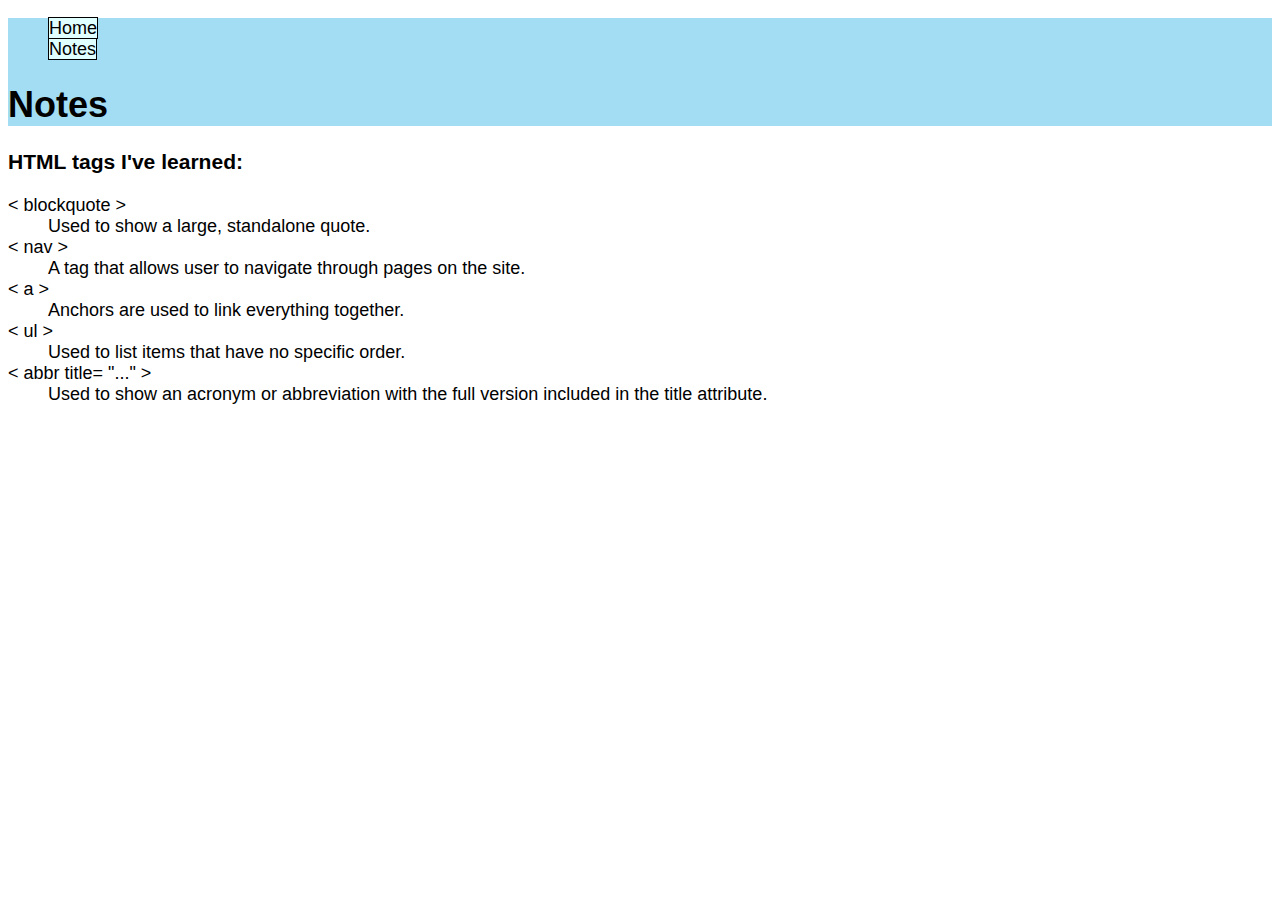
<file: html-assignment/notes.html>
<!DOCTYPE html>
<html lang="en">
<head>
    <meta charset="UTF-8">
    <title>Notes</title>
    <link href="css/main.css" rel="stylesheet">
</head>

<body>
    <header>
        <nav>
            <ul>
                <li><a href="index.html">Home</a></li>
                <li><a href="notes.html">Notes</a></li>
            </ul>
        </nav>
        <h1>Notes</h1>

    </header>
    <main>
        <article>
            <h3>HTML tags I've learned:</h3>
            <dl>
                <dt>< blockquote ></dt>
                <dd>Used to show a large, standalone quote.</dd>
                <dt>< nav ></dt>
                <dd>A tag that allows user to navigate through pages on the site.</dd>
                <dt>< a ></dt>
                <dd>Anchors are used to link everything together.</dd>
                <dt>< ul ></dt>
                <dd>Used to list items that have no specific order.</dd>
                <dt>< abbr title= "..." ></dt>
                <dd>Used to show an acronym or abbreviation with the full version included in the title attribute.</dd>
            </dl>
        </article>
    </main>
</body>

</html>
</file>
<file: week12/css/main.css>
body{
    font-family: 'Raleway', sans-serif;
}

h1{
    font-family: 'MonteCarlo', cursive;
    font-weight: 400;
}

.im-pizza{
    color: orange;
    font-size: 7rem;
}

iframe{
    width: 100%;
    max-width: 800px;
    margin: 0 auto;
    display: block;
}
</file>
<file: week5/css/main.css>
body{
 color: darkslategrey; 
 font-family: Arial, Helvetica, sans-serif;
}
/* This is a comment. */
h1{
    color: peru;
}

p{
  background-color: lightblue;
}
/* Selecting/targeting multiple elements to add same styles */
h1, h2, h3, h4{
    text-decoration: underline;
}
/* Selecting child elements */
nav ul{
    list-style: none;
}
/* Selecting child elements multiple levels */
nav ul a{
    color: inherit;
    text-decoration: none;

}
/* Selecting element with id value */
#treatofweek{
    background-color: orange;
}
/* Selecting elements with class value/name */
.orange-link{
    background-color: darkslategrey;
    color: orange;
    text-decoration: none;
}

.large-text{
    font-size: 24px;
}
/* Child selector or direct child selector */

article > p{
    font-size: 24px;
}

/* Adjacent sibling selector */
h3+ul{
    /* Thickness, style, colour */
    border: 1px solid black;
}

/* Attribute selector */
[href="#treatofweek"]{
    font-weight: bold;
}

/* Using Pseudo Classes
    Styling the navigation
    LoVe HAte - Link, Visited, Hover, Active is the order you should write these in
*/
nav ul a,
nav ul a:link,
nav ul a:visited{
    background-color: orange;
    box-shadow: -2px 2px 4px 2px black;
    /* x, y, blur, spread, colour */
}
nav ul a:hover,
nav ul a:focus{
    text-decoration: underline;
}
nav ul a:active{
    box-shadow: 0 0 4px 2px black;   
}
/* Position related selectors */

/* First child and last child */

aside ul li:first-child{
    font-weight: bold;
}

section ol li:last-child{
    font-weight: bold;
}
/* Styling tables */
table{
    border-collapse: collapse;
}

/* nth-child selector with odd/even keyword */
tbody tr:nth-child(even){
    background-color: #d5836c;
}

/* nth-child selector with n, where n is 0,1,2,3... */
table th:nth-child(n),
table td:nth-child(n){
    border: 1px solid #000;
}
/* nth-child selector with a formula 
remember n = 0,1,2,3, ... so:
2n+1= 1,3,5,7, ...*/
table td:nth-child(2n+1){
background-color: rgba(0,0,0,0.2);
}
</file>
<file: week7/css/main.css>
body{
 color: darkslategrey; 
 font-family: Arial, Helvetica, sans-serif;
 /* Adding background image */
 background-image: url(../images/white_brick_wall.png);
}

.container{
    max-width: 1200px;
    margin: 0 auto;
}

img{
    width: 100%;
}

/* Display and Box-sizing */

nav ul li{
    display: inline-block;
    width: 49%;
    padding: 1em;
    box-sizing: border-box;
}
nav ul a{
    display: block;
}

/* This is a comment. */
h1{
    color: peru;
}

p{
  background-color: lightblue;
}
/* Selecting/targeting multiple elements to add same styles */
h1, h2, h3, h4{
    text-decoration: underline;
}
/* Selecting child elements */
nav ul{
    list-style: none;
}
/* Selecting child elements multiple levels */
nav ul a{
    color: inherit;
    text-decoration: none;

}

.orange-link.large-text{
    /* can also write as #treatofweek .orange-link */
    position: absolute;
    bottom: 0;
    right: 0;
}

/* Selecting element with id value */
#treatofweek{
    position: relative;
    /* colour image repeat position-x position-y */
    background: orange url(../images/bread.jpg) no-repeat center center;
    background-size: cover;
    color: white;

    font-size: 1.25rem;
    /* 1.25 x 16 = 20px */

    /* 1em = 20px (1 x font size) */
    padding: 1em 1em 5em 1em;

    /* viewport based units vh and vw */
    /* height: 100vh */

    width: 50%;
}
/* Selecting elements with class value/name */
.orange-link{
    background-color: darkslategrey;
    color: orange;
    text-decoration: none;
    padding: 1.5em;
    display: block;
    width: 300px;
}

/* Example for FLOAT */

article,
aside {
    width: 80%;
    background-color: rgba(255, 255, 255, 0.6);
    border: 1px solid black;
    padding: 1.5em;
    box-sizing: border-box;
    float: left;
}

aside{
    width: 20%;
}

/* clear the float for the sections */

section{
    clear: both;
}

.large-text{
    font-size: 24px;
}
/* Child selector or direct child selector */

article > p{
    font-size: 24px;
    font-weight: bold;
    line-height: 1.5;
    text-transform: lowercase;
    text-align: center;
}

/* Adjacent sibling selector */
h3+ul{
    /* Thickness, style, colour */
    border: 1px solid black;
}

/* Attribute selector */
[href="#treatofweek"]{
    font-weight: bold;
}

/* Using Pseudo Classes
    Styling the navigation
    LoVe HAte - Link, Visited, Hover, Active is the order you should write these in
*/
nav ul a,
nav ul a:link,
nav ul a:visited{
    background-color: orange;
    box-shadow: -2px 2px 4px 2px black;
    /* x, y, blur, spread, colour */
}
nav ul a:hover,
nav ul a:focus{
    text-decoration: underline;
}
nav ul a:active{
    box-shadow: 0 0 4px 2px black;   
}
/* Position related selectors */

/* First child and last child */

aside ul li:first-child{
    font-weight: bold;
}

section ol li:last-child{
    font-weight: bold;
}
/* Styling tables */
table{
    border-collapse: collapse;
}

/* nth-child selector with odd/even keyword */
tbody tr:nth-child(even){
    background-color: #d5836c;
}

/* nth-child selector with n, where n is 0,1,2,3... */
table th:nth-child(n),
table td:nth-child(n){
    border: 1px solid #000;
}
/* nth-child selector with a formula 
remember n = 0,1,2,3, ... so:
2n+1= 1,3,5,7, ...*/
table td:nth-child(2n+1){
background-color: rgba(0,0,0,0.2);
}

/* CSS Specificity
Formula: inline-styles id class tag-name */

/* 0001 */
footer{
    background-color: aqua;
}

/* 0001 */  
footer{
    background-color: red;
}

/* 0002 */
body footer{
    background-color: orange;
}

/* 0010 */
.site-footer{
    background-color: cornflowerblue;
}

/* 0011 */
footer.site-footer{
    background-color: teal;
}

/* CSS Box Model */
article section h3{
    background-color: cornflowerblue;
    padding: 1em;
    width: 50%;
}

section p{
    width: 50%;
    /* top-bottom left-right (padding values) */
    padding: 1em .5em;
    /* top, right, bottom, left (margin values). a margin can have a neg value, a padding can't */
    margin: -2em 2em 2em 2em;
    /* margin-top: -1em */
    border-bottom: 2px dashed black;
}
</file>
<file: html-assignment/css/main.css>
body{
    font-family: Arial, Helvetica, sans-serif;
    font-size: 18px;
}

header, footer{
    background-color: rgb(162, 221, 243);
}

.site-title{
    color: rgb(0, 74, 148);
}

#my-image{
    box-shadow: 0px 0px 2px 1px black;
    /* When using my github link, the image does not appear in the browser, but it does appear with the Live Server. I couldn't figure out why, but hopefully you can see it. */
}

ul {
    list-style-type: square;
}

.hobbies li:nth-child(2n+1){
    background-color: rgb(209, 209, 209);
    /* I wasn't sure if I should have used 2n+1 or "odd" so I opted for 2n+1 since that's what was taught in class, though I'm aware both have the same effect in this case. */
}

nav ul{
    list-style: none;
}

nav ul a{
    color: inherit;
    text-decoration: none;
    background-color:lightcyan;
    border: 1px solid black;
}

nav ul a:hover{
    background-color:cornflowerblue;
}
</file>
<file: final-project/css/main.css>
/* http://meyerweb.com/eric/tools/css/reset/ 
   v2.0 | 20110126
   License: none (public domain)
*/

html,
body,
div,
span,
applet,
object,
iframe,
h1,
h2,
h3,
h4,
h5,
h6,
p,
blockquote,
pre,
a,
abbr,
acronym,
address,
big,
cite,
code,
del,
dfn,
em,
img,
ins,
kbd,
q,
s,
samp,
small,
strike,
strong,
sub,
sup,
tt,
var,
b,
u,
i,
center,
dl,
dt,
dd,
ol,
ul,
li,
fieldset,
form,
label,
legend,
table,
caption,
tbody,
tfoot,
thead,
tr,
th,
td,
article,
aside,
canvas,
details,
embed,
figure,
figcaption,
footer,
header,
hgroup,
menu,
nav,
output,
ruby,
section,
summary,
time,
mark,
audio,
video {
    margin: 0;
    padding: 0;
    border: 0;
    font-size: 100%;
    font: inherit;
    vertical-align: baseline;
}

/* HTML5 display-role reset for older browsers */
article,
aside,
details,
figcaption,
figure,
footer,
header,
hgroup,
menu,
nav,
section {
    display: block;
}

body {
    line-height: 1;
}

ol,
ul {
    list-style: none;
}

blockquote,
q {
    quotes: none;
}

blockquote:before,
blockquote:after,
q:before,
q:after {
    content: '';
    content: none;
}

table {
    border-collapse: collapse;
    border-spacing: 0;
}

/* ----------------------------------------------------------------------
                            custom styles
------------------------------------------------------------------------ */

html {
    font-family: 'Open Sans', sans-serif;
    font-size: 14px;
    box-sizing: border-box;
}

h1 {
    font-size: 3.25em;
    line-height: 5rem;
    font-weight: bold;
}

h2 {
    font-size: 2.5rem;
    font-weight: bold;

}

h3 {
    font-size: 1.5rem;
    font-weight: 800;
}

h4 {
    font-size: 0.8rem;
    font-weight: bold;
}

h5 {
    font-size: 1rem;
}

p {
    font-size: 0.8rem;
    margin: 1em 0;
    line-height: 1rem;
}

.container {
    max-width: 1200px;
    margin: 0 auto;
}

/* -------------------Navigation-------------------- */

.nav {
    background-color: #222;
    padding: 1em;
}

.nav a {
    text-align: center;
}

.nav img {
    display: block;
    width: 15%;
}

.nav a,
.nav a:link,
.nav a:visited {
    display: block;
    padding: 1em 0;
    text-decoration: none;
    color: #c78c06;
    font-size: 0.8em;
}

.nav a:hover,
.nav a:focus,
.nav a.current {
    background-color: #c78c06;
    color: inherit;
}

.search {
    display: flex;
}

.nav .search input {
    flex-grow: 1;
}

.im-magnifier {
    font-size: 16px;
}

/* --------------------Main Banner----------------------- */

.banner {
    background: grey url(/final-project/images/main-banner.jpg) no-repeat center;
    background-size: cover;
    height: 350px;
    padding-top: 3.25em;
}

.banner-content {
    background: rgba(0, 0, 0, 0.5);
    padding: 1em;
    padding-top: 2em;
}

h1,
.banner p {
    color: white;
}

.connect-btn {
    display: inline-block;
    box-sizing: border-box;
    padding: 1.5em;
    background: #c78c06;
    text-decoration: none;
    color: inherit;
}

a .im-care-right {
    vertical-align: middle;
    font-size: 1rem;
    margin-left: 1rem;
    margin-bottom: 0.5rem;
}

/* ----------------------About------------------------------ */

.about {
    background: #ffe6ac;
}

.about-us {
    padding: 1em;
}

.about img {
    width: 100%;
    margin-bottom: 2em;
}

/* -----------------------Our Services----------------------- */

.cards {
    margin: 0 auto;
    margin: 1em;
}

.card {
    background: #ffe6ac;
    margin: 1em 0;
}


.cards h2 {
    padding-top: 1em;
}

.cards h3 {
    padding-top: 1em;
}

.info {
    padding: 0 1em 0 1em;
}

.card img {
    width: 100%;
}

.card .btn {
    display: inline-block;
    box-sizing: border-box;
    padding: 1.5em;
    background: #222;
    text-decoration: none;
    color: white;
    margin-bottom: 1em;
}

/* ----------------------Our Vision------------------------- */

.ourvision {
    background: cornflowerblue url(/final-project/images/vision.jpg) no-repeat center;
    background-size: cover;
    padding: 1em;
}

.vision {
    color: white;
}

.ourvision h3 {
    padding-top: 1em;
    font-weight: 700;
}

.ourvision a {
    background: rgba(0, 0, 0, 0.5);
    padding: 1.5em;
    border: 1px solid grey;
    color: white;
    text-decoration: none;
    display: inline-block;
    margin-bottom: 1em;
}

/* -----------------------Our Team-------------------------- */

.ourteam {
    margin: 1em;
}

.ourteam img {
    width: 100%;
    display: block;
}

.team-info {
    background: #ffe6ac;
    padding: 1em;
    margin-bottom: 1em;
}

.ourteam h2 {
    margin: 0em 0 0.5em 0;
}

.ourteam h4 {
    padding-top: 0.5rem;
    padding-bottom: 0.25rem;
    border-bottom: 2px solid #c78c06;
}

/* ----------------------Contact----------------------------- */

.contact {
    position: relative;
    box-sizing: border-box;
    padding: 1em;
}

/* Styling the Contact Box and its Contents */
.contact-box {
    padding: 1em 0;
}

.contact h3 {
    padding-top: 1rem;
}

.full-name {
    width: 98%;
    margin-bottom: 1em;
    margin-top: 0.25em;
}

.email {
    width: 98%;
    margin-bottom: 1em;
    margin-top: 0.25em;
}

.message {
    width: 98%;
    height: 5rem;
    margin-bottom: 1em;
    margin-top: 0.25em;
}

button[type=submit] {
    border: 1px solid #c78c06;
    background-color: #222;
    font-size: 1em;
    color: #c78c06;
    padding: 0.25em 0.25em;
}

/* --------------------------Contact Us---------------------- */
/* Styling the Hours of Operation */
caption {
    font-size: 1.5rem;
    font-weight: 800;
    padding-bottom: 0.5em;
    text-align: left;
}

table {
    border-collapse: collapse;
    width: 100%;
}

table th,
td {
    border: 1px solid grey;
    padding: 1em;
    font-size: 0.8em;
}

thead tr {
    background: #ffe6ac;
}

/* Styling the Location */
.location h3 {
    padding-bottom: 0.5em;
}

iframe {
    width: 100%;
    height: 300px;
}

/* -------------------------Footer-------------------------- */
/* Styling the Footer */
footer {
    background: #222;
    padding: 0.5em 0 0.5em 0.75em;
    color: #c78c06;
}

/* ------------------------Media Queries-------------------- */

@media screen and (min-width:760px) {
    html {
        font-size: 16px;
    }

    .nav img {
        width: 50%;
        display: inline-block;
    }

    .nav-list {
        display: flex;
        align-items: center;
        margin: 0 5em;
    }

    .nav-list li {
        flex: 1;
    }

    /* Styling the Banner */
    .banner-content {
        max-width: 75%;
        margin: 0 auto;
    }

    /* Styling About Us */
    .about-us {
        display: flex;
    }

    .about-us img {
        width: 50%;
        padding-left: 4em;
        margin: 0 auto;
    }

    .about-content {
        padding: 1em 4em 0em 1em;
    }

    /* Styling Our Services */
    .card {
        margin-bottom: -0.25em;
    }

    .cards {
        padding: 0 4em 0 4em;
        display: grid;
        grid-template-columns: repeat(6, 1fr);
        column-gap: 10px;
    }

    .cards h2 {
        grid-column: 1 / span 6;
    }

    .cards .card:nth-child(2) {
        grid-column: span 3;
    }

    .cards .card:nth-child(3) {
        grid-column: span 3;
    }

    .cards .card:nth-child(4) {
        grid-row-start: 3;
        grid-column: span 2;
    }

    .cards .card:nth-child(5) {
        grid-row-start: 3;
        grid-column: span 2;
    }

    .cards .card:nth-child(6) {
        grid-row-start: 3;
        grid-column: span 2;
    }

    /* Styling the Cards Buttons */
    .card .btn {
        width: 100%;
        text-align: center;
    }

    /* Styling Our Vision */
    .ourvision {
        margin-top: 2em;
        margin-bottom: 2em;
        padding: 0 5em 0 5.5em;
    }

    /* Styling Our Team */
    .ourteam {
        display: grid;
        grid-template-columns: 1fr 1fr;
        padding: 4.5em;
    }

    .ourteam h2 {
        grid-column: 1 / span 2;
    }

    .ourteam .bob {
        grid-row: 3;
        grid-column: 2;
        margin-bottom: -1em;
    }
    .team-info{
        margin-bottom: -1em;
    }

    /* Styling Contact Us */
        .contact{
            display: grid;
            grid-template-columns: 1fr 1fr;
            grid-template-rows: 50px 1fr 150px;
            grid-column-gap: 1em;
            grid-row-gap: 1em;
        }
        .contact .contactbox{
            grid-column: 1;
            grid-row: 2;
        }
        .contact .location{
            grid-column: 2;
            grid-row: 2;
        }
        .contact table{
            grid-column: 1 / span 2;
            grid-row: 3;
        }
    }
</file>
<file: midterm/css/main.css>
/* http://meyerweb.com/eric/tools/css/reset/ 
   v2.0 | 20110126
   License: none (public domain)
*/

html, body, div, span, applet, object, iframe,
h1, h2, h3, h4, h5, h6, p, blockquote, pre,
a, abbr, acronym, address, big, cite, code,
del, dfn, em, img, ins, kbd, q, s, samp,
small, strike, strong, sub, sup, tt, var,
b, u, i, center,
dl, dt, dd, ol, ul, li,
fieldset, form, label, legend,
table, caption, tbody, tfoot, thead, tr, th, td,
article, aside, canvas, details, embed, 
figure, figcaption, footer, header, hgroup, 
menu, nav, output, ruby, section, summary,
time, mark, audio, video {
	margin: 0;
	padding: 0;
	border: 0;
	font-size: 100%;
	font: inherit;
	vertical-align: baseline;
}
/* HTML5 display-role reset for older browsers */
article, aside, details, figcaption, figure, 
footer, header, hgroup, menu, nav, section {
	display: block;
}

body {
	line-height: 1;
}

blockquote, q {
	quotes: none;
}
blockquote:before, blockquote:after,
q:before, q:after {
	content: '';
	content: none;
}
table {
	border-collapse: collapse;
	border-spacing: 0;
}

/* <---------- My CSS ---------> */

/* Styling the Body */
body {
    width: 80%; 
    margin: 0 auto;
    color: black;
    font-family: Arial, Helvetica, sans-serif;
    background: rgb(151, 202, 195);
    font-size: 1em;
}

/* Adding Margins to Main (to move it away from the navigation) */
main{
    margin: 20px 0px 0px 0px;
}

/* Styling the Title and Image (with Float) */
h1{
    position: absolute;
    top: 55%;
    background-color: inherit;
    width: 100%;
    text-align: center;
    color: whitesmoke;
    font-family: Arial, Helvetica, sans-serif;
    font-size: 3.5em;
}

.site-title{
    position: relative;
    max-width: 100%;
    margin: 0 auto;
}

img {
    width: 100%;
}

/* Styling the Container */
.container {
    max-width: 1200px;
    margin: 0 auto;
    background-color: rgba(255, 255, 255, 0.6);
    position: relative;
}

/* Adding the Article Image (with Float) */
.small-starfish{
    width: 25%;
    float: left;
    padding: 0px 20px 20px 0px;
}

/* Styling the Article */
h2{
    font-size: 2em;
    padding-bottom: 10px;
}

p{
    margin: 2%;
}


article,
section {
    width: 100%;
    box-sizing: border-box;
    padding: 1%;
}

/* Styling the Aside (Facts About Starfish) */
aside{
    box-sizing: border-box;
    width: 100%;
    padding: 2em 2em 2em 1em;
    float: left;
}

ul{
    padding-left: 20px;
}

/* Styling the Navigation */
nav ul li {
    display: inline-block;
    width: 30%;
    box-sizing: inherit;
    text-align: center;

}

nav ul a {
    font-size: 1.5em;
    text-transform: uppercase;
    display: block;
    color: inherit;
    text-decoration: none;
}

nav ul {
    list-style: none;
}

nav li{
    border-right: 2px solid gray;
}

nav li:last-child{
    border-right: none;
}

/* Styling the Aside and Section Headers */
aside h3,
section h3{
    font-size: 1.5em;
    padding-bottom: 1em;
    position: relative;
}

/* Styling the Section for the Contact Box */
section{
    position: relative;
    box-sizing: border-box;
    padding: 1em 1em 5em 1em;
    clear: left;
    margin: 0em 0em 5em 0em;
}

/* Styling the Contact Box and its Contents */
.contact-box {
    border: 1px solid black;
    padding: 1em;
}

.your-name{
    box-sizing: inherit;
    width: 100%;
    margin: 1em 0em 1em 0em;
}

.your-email{
    box-sizing: inherit;
    width: 100%;
    margin: 1em 0em 1em 0em;
}

.your-message{
    box-sizing: inherit;
    width: 100%;
    height: 5rem;
    margin: 1em 0em 1em 0em;
}

/* Styling the Radio Button Header */
h4{
    font-size: 1.3em;
    padding: 1em 0em 1em 0em;
}

/* Styling the Button */
button[type=submit] {
    padding:5px 5px;
    border: 1px solid black;
    background-color: rgba(255, 255, 255, 0.1);
    text-transform: uppercase;
    font-size: 0.6em;
    padding: 1em 1em 1em 1em;
    margin: 2em 1em 1em 0em;
}

/* Styling the Footer */
footer{
    position: absolute;
    width: 100%;
    bottom: 0;
    left: 85%;
    padding: 2em 0em 2em 0em;
}
</file>
